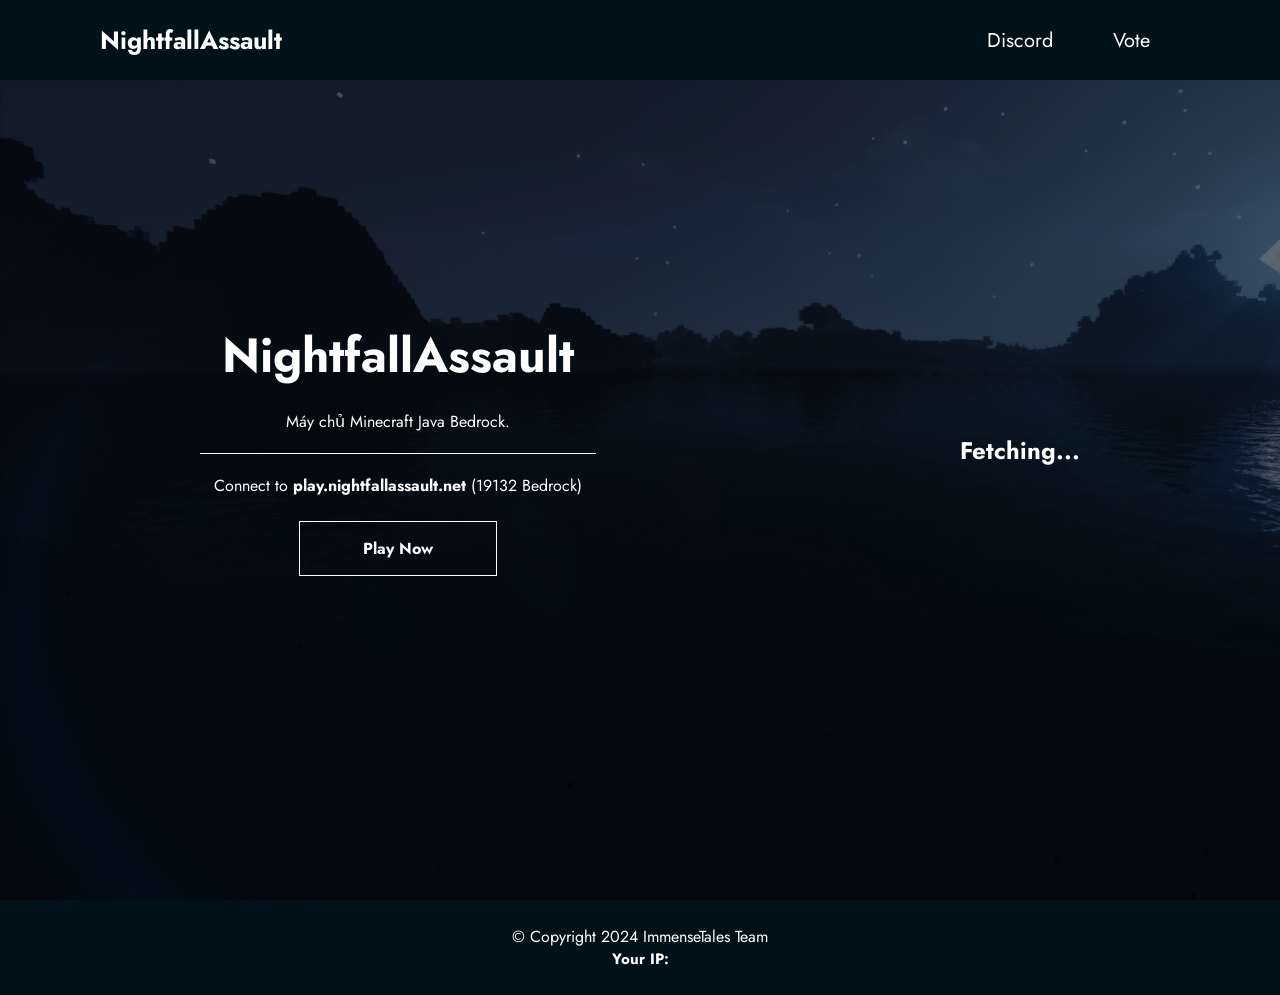
<file: index.html>
<!DOCTYPE html>
<html lang="en">
  <!-- NightfallAssault Official Website -->
  <head>
    <meta charset="UTF-8" />
    <meta name="viewport" content="width=device-width, initial-scale=1.0" />
    <meta property="og:title" content="NightfallAssault - Network" />
    <meta
      property="og:description"
      content="Máy chủ Minecraft Java + Bedrock"
    />
    <meta property="og:image" content="https://i.imgur.com/uPI39fD.jpeg" />
    <meta property="og:url" content="nightfallassault.net" />
    <meta name='dmca-site-verification' content='T3FLdTdTZGNzZXNQVjdXdk0xZWFXTk9aenhkU08wSXdxZXJuUS9mTllWUT01' />
    <link rel="icon" href="assets/images/logo.png" />
    <link rel="stylesheet" href="assets/css/global.css" />
    <link rel="stylesheet" href="assets/css/scroll.css" />
    <link rel="preconnect" href="https://fonts.googleapis.com" />
    <link rel="preconnect" href="https://fonts.gstatic.com" crossorigin />
    <link
      href="https://fonts.googleapis.com/css2?family=Jost:ital,wght@0,100..900;1,100..900&family=Nerko+One&display=swap"
      rel="stylesheet"
    />
    <link
      rel="stylesheet"
      href="https://cdnjs.cloudflare.com/ajax/libs/animate.css/4.1.1/animate.min.css"
    />
    <title>NightfallAssault - Network</title>
  </head>
  <body>
    <div class="container"></div>
    <!-- NavBar -->
    <nav>
      <a href="#" class="animate__animated animate__fadeInLeft"
        >NightfallAssault</a
      >
      <div id="hamburger" class="animate__animated animate__fadeInRight">
        <div class="line"></div>
        <div class="line"></div>
        <div class="line"></div>
      </div>
      <div class="navbar">
        <ul class="animate__animated animate__fadeInRight">
          <li>
            <a href="https://discord.gg/jE5Rf4ZBvR" target="_blank">Discord</a>
          </li>
          <li>
            <a
              href="https://minecraftpocket-servers.com/country/vietnam/"
              target="_blank"
              >Vote</a
            >
          </li>
        </ul>
      </div>
    </nav>
    <!-- Home -->
    <section id="home">
      <div class="home-page">
        <div class="content">
          <div class="title">
            <h2>NightfallAssault</h2>
          </div>
          <div class="description">
            <p>Máy chủ Minecraft Java Bedrock.</p>
          </div>
          <div class="a-line"></div>
          <p>
            Connect to <strong>play.nightfallassault.net</strong> (19132
            Bedrock)
          </p>
          <button id="playBtn" class="Btn">Play Now</button>
        </div>
        <div class="servers">
          <h2 id="fetchingMsg">Fetching...</h2>
          <div class="server-items" id="serverInfo">
            <div class="item">
              <h3>Status</h3>
              <p id="server-status">Fetching...</p>
            </div>
            <div class="item">
              <h3>Online</h3>
              <p id="player-online">Fetching...</p>
            </div>
          </div>
        </div>
      </div>
    </section>
    <!-- Footer -->
    <footer>
      <div class="content">
        <p>&copy; Copyright 2024 ImmenseTales Team</p>
        <p id="yourIP"><strong>Your IP:</strong></p>
      </div>
    </footer>
    <!-- The Modal -->
    <div id="selectPlatformModal" class="modal">
      <!-- Modal content -->
      <div class="modal-content animate__animated animate__fadeInUp">
        <div class="top">
          <h2>Select Platform</h2>
          <span class="close">&times;</span>
        </div>
        <div class="middle">
          <button class="Btn" id="playJava">Minecraft Java</button>
          <button class="Btn" id="playBedrock">Minecraft Bedrock</button>
        </div>
      </div>
    </div>
    <script src="assets/scripts/global.js"></script>
    <script src="assets/scripts/server.js"></script>
  </body>
</html>
</file>
<file: assets/css/global.css>
* {
  margin: 0;
  padding: 0;
  box-sizing: border-box;
  font-family: "Jost", sans-serif;
}
html {
  scroll-behavior: smooth;
}
a {
  text-decoration: none;
}
body {
  background-color: #01111a;
  max-height: 100vh;
  overflow-x: hidden;
}
::-webkit-scrollbar {
  width: 3px;
}
::-webkit-scrollbar-track {
  background: #ccc;
}
::-webkit-scrollbar-thumb {
  background: #01111a;
}
::-webkit-scrollbar-thumb:hover {
  background: #000;
}
.container {
  position: fixed;
  height: 100vh;
  width: 100vw;
  background-image: linear-gradient(rgba(0, 0, 0, 0.5), rgba(0, 0, 0, 0.5)),
    url("/assets/images/background.jpg");
  background-repeat: no-repeat;
  background-size: cover;
  z-index: -1;
}
nav {
  position: fixed;
  top: 0;
  left: 0;
  width: 100%;
  height: 80px;
  display: flex;
  justify-content: space-between;
  background: #01111a;
  align-items: center;
  transition: 0.3s;
  padding: 0 100px;
  z-index: 10;
}
nav.sticky {
  height: 70px;
  padding: 20px 110px;
}
nav > a {
  position: relative;
  font-weight: 700;
  color: #fff;
  font-size: 25px;
  text-decoration: none;
  transition: 0.3s;
}
.navbar ul {
  position: relative;
  display: flex;
  justify-content: center;
  align-items: center;
}
.navbar ul li {
  position: relative;
  list-style: none;
}
.navbar ul li a {
  color: #fff;
  font-size: 20px;
  padding: 10px 25px;
  margin: 0 5px;
  transition: 0.3s;
}
.navbar ul li a:hover {
  color: #888;
}
.navbar.active {
  height: 100px;
}
.navbar.active ul {
  opacity: 1;
}
.home-page {
  padding: 0 200px;
  height: 100vh;
  display: flex;
  align-items: center;
  justify-content: space-between;
  color: #fff;
}
.home-page .content {
  text-align: center;
  display: flex;
  flex-direction: column;
  align-items: center;
  justify-content: center;
  gap: 20px;
  width: 45%;
}
.home-page .content .title {
  font-size: 2rem;
}
.home-page .content .a-line {
  width: 100%;
  border-top: 1px #fff solid;
}
.home-page .servers .server-items {
  width: 100%;
  display: none;
  flex-wrap: wrap;
  justify-content: space-around;
  gap: 20px;
}
.home-page .servers .server-items .item {
  text-align: center;
}
.Btn {
  background-color: transparent;
  border: 1px solid #fff;
  width: 50%;
  color: white;
  font-weight: bold;
  padding: 15px 30px;
  text-align: center;
  text-decoration: none;
  display: inline-block;
  font-size: 16px;
  margin: 4px 2px;
  cursor: pointer;
  transition: 0.3s;
}
.Btn:hover {
  border-radius: 10px;
  background-color: #fff;
  color: #000;
}
footer {
  width: 100%;
  padding: 25px 50px;
  text-align: center;
  color: #fff;
}
footer #yourIP {
  font-size: 15px;
}
.modal {
  display: none;
  position: fixed;
  z-index: 30;
  left: 0;
  top: 0;
  width: 100%;
  height: 100%;
  overflow: hidden;
}
.modal-content {
  margin: 15% auto;
  background-color: #000;
  padding: 30px;
  border: 1px solid #fff;
  color: #fff;
  width: 30%;
  border-radius: 10px;
}
.modal-content .top {
  display: flex;
  justify-content: space-between;
}
.modal-content .top .close {
  color: #fff;
  font-size: 25px;
  cursor: pointer;
}
.modal-content .middle {
  margin-top: 20px;
}
.modal-content .middle .Btn {
  width: 100%;
}
@media only screen and (max-width: 900px) {
  #playBtn {
    width: 100%;
    margin-bottom: 50px;
  }
  #hamburger {
    display: block;
    cursor: pointer;
  }
  #hamburger .line {
    width: 25px;
    height: 3px;
    background-color: #fff;
    margin: 3px 0;
    transition: 0.3s;
  }
  #hamburger.active .line:nth-child(1) {
    transform: translateY(6px) rotate(45deg);
  }
  #hamburger.active .line:nth-child(2) {
    opacity: 0;
  }
  #hamburger.active .line:nth-child(3) {
    transform: translateY(-6px) rotate(-45deg);
  }
  .navbar {
    position: absolute;
    top: 80%;
    left: 0;
    right: 0;
    width: 100vw;
    height: 0;
    background: #01111a;
    transition: 0.3s;
    overflow: hidden;
  }
  .navbar ul {
    flex-direction: column;
    align-items: center;
    justify-content: center;
    transition: 0.5s;
    opacity: 0;
  }
  .navbar ul li {
    margin: 10px 0;
  }
}
@media only screen and (max-width: 900px) {
  nav {
    padding: 20px 25px;
  }
  nav > a {
    font-size: 15px;
  }
  nav.sticky {
    padding: 20px 25px;
  }
  .home-page {
    display: flex;
    padding: 220px 0;
    flex-direction: column;
  }
  .home-page .content .title {
    text-align: center;
    font-size: 1rem;
  }
  .home-page .servers .server-items {
    display: none;
    flex-wrap: wrap;
    justify-content: space-around;
    gap: 20px;
  }
  .modal-content {
    width: 80%;
  }
  footer .content {
    text-align: center;
  }
  footer .content p {
    font-size: 1rem;
  }
}
</file>
<file: assets/css/scroll.css>
#wrapper {
  display: table;
  width: 100%;
  height: 100%;
}

#wrapper-inner {
  display: table-cell;
  vertical-align: middle;
  width: 100%;
  height: 100%;
}

#scroll-down {
  display: block;
  position: relative;
  padding-top: 79px;
  text-align: center;
}
.arrow-down {
  display: block;
  margin: 0 auto;
  width: 10px;
  height: 38px;
}
.arrow-down:after {
  content: "";
  display: block;
  margin: 0;
  padding: 0;
  width: 8px;
  height: 8px;
  border-top: 2px solid #b91a2f;
  border-right: 2px solid #b91a2f;
  behavior: url(-ms-transform.htc);
  -moz-transform: rotate(135deg);
  -webkit-transform: rotate(135deg);
  -o-transform: rotate(135deg);
  -ms-transform: rotate(135deg);
  transform: rotate(135deg);
}
#scroll-title {
  display: block;
  text-transform: uppercase;
  color: #b91a2f;
  font-family: Helvetica Neue, Helvetica, Arial;
  font-size: 14px;
  font-weight: bold;
  letter-spacing: 0.1em;
}
#scroll-down::before {
  -webkit-animation: elasticus 1.2s cubic-bezier(1, 0, 0, 1) infinite;
  /* Safari 4+ */

  -moz-animation: elasticus 1.2s cubic-bezier(1, 0, 0, 1) infinite;
  /* Fx 5+ */

  -o-animation: elasticus 1.2s cubic-bezier(1, 0, 0, 1) infinite;
  /* Opera 12+ */

  animation: elasticus 1.2s cubic-bezier(1, 0, 0, 1) infinite;
  /* IE 10+, Fx 29+ */

  position: absolute;
  top: 0px;
  left: 50%;
  margin-left: -1px;
  width: 2px;
  height: 90px;
  background: #b91a2f;
  content: " ";
}
@-webkit-keyframes elasticus {
  0% {
    -webkit-transform-origin: 0% 0%;
    -ms-transform-origin: 0% 0%;
    -moz-transform-origin: 0% 0%;
    -o-transform-origin: 0% 0%;
    transform-origin: 0% 0%;
    -webkit-transform: scale(1, 0);
    -ms-transform: scale(1, 0);
    -moz-transform: scale(1, 0);
    -o-transform: scale(1, 0);
    transform: scale(1, 0);
  }
  50% {
    -webkit-transform-origin: 0% 0%;
    -ms-transform-origin: 0% 0%;
    -moz-transform-origin: 0% 0%;
    -o-transform-origin: 0% 0%;
    transform-origin: 0% 0%;
    -webkit-transform: scale(1, 1);
    -ms-transform: scale(1, 1);
    -moz-transform: scale(1, 1);
    -o-transform: scale(1, 1);
    transform: scale(1, 1);
  }
  50.1% {
    -webkit-transform-origin: 0% 100%;
    -ms-transform-origin: 0% 100%;
    -moz-transform-origin: 0% 100%;
    -o-transform-origin: 0% 100%;
    transform-origin: 0% 100%;
    -webkit-transform: scale(1, 1);
    -ms-transform: scale(1, 1);
    -moz-transform: scale(1, 1);
    -o-transform: scale(1, 1);
    transform: scale(1, 1);
  }
  100% {
    -webkit-transform-origin: 0% 100%;
    -ms-transform-origin: 0% 100%;
    -moz-transform-origin: 0% 100%;
    -o-transform-origin: 0% 100%;
    transform-origin: 0% 100%;
    -webkit-transform: scale(1, 0);
    -ms-transform: scale(1, 0);
    -moz-transform: scale(1, 0);
    -o-transform: scale(1, 0);
    transform: scale(1, 0);
  }
}
@-moz-keyframes elasticus {
  0% {
    -webkit-transform-origin: 0% 0%;
    -ms-transform-origin: 0% 0%;
    -moz-transform-origin: 0% 0%;
    -o-transform-origin: 0% 0%;
    transform-origin: 0% 0%;
    -webkit-transform: scale(1, 0);
    -ms-transform: scale(1, 0);
    -moz-transform: scale(1, 0);
    -o-transform: scale(1, 0);
    transform: scale(1, 0);
  }
  50% {
    -webkit-transform-origin: 0% 0%;
    -ms-transform-origin: 0% 0%;
    -moz-transform-origin: 0% 0%;
    -o-transform-origin: 0% 0%;
    transform-origin: 0% 0%;
    -webkit-transform: scale(1, 1);
    -ms-transform: scale(1, 1);
    -moz-transform: scale(1, 1);
    -o-transform: scale(1, 1);
    transform: scale(1, 1);
  }
  50.1% {
    -webkit-transform-origin: 0% 100%;
    -ms-transform-origin: 0% 100%;
    -moz-transform-origin: 0% 100%;
    -o-transform-origin: 0% 100%;
    transform-origin: 0% 100%;
    -webkit-transform: scale(1, 1);
    -ms-transform: scale(1, 1);
    -moz-transform: scale(1, 1);
    -o-transform: scale(1, 1);
    transform: scale(1, 1);
  }
  100% {
    -webkit-transform-origin: 0% 100%;
    -ms-transform-origin: 0% 100%;
    -moz-transform-origin: 0% 100%;
    -o-transform-origin: 0% 100%;
    transform-origin: 0% 100%;
    -webkit-transform: scale(1, 0);
    -ms-transform: scale(1, 0);
    -moz-transform: scale(1, 0);
    -o-transform: scale(1, 0);
    transform: scale(1, 0);
  }
}
@-o-keyframes elasticus {
  0% {
    -webkit-transform-origin: 0% 0%;
    -ms-transform-origin: 0% 0%;
    -moz-transform-origin: 0% 0%;
    -o-transform-origin: 0% 0%;
    transform-origin: 0% 0%;
    -webkit-transform: scale(1, 0);
    -ms-transform: scale(1, 0);
    -moz-transform: scale(1, 0);
    -o-transform: scale(1, 0);
    transform: scale(1, 0);
  }
  50% {
    -webkit-transform-origin: 0% 0%;
    -ms-transform-origin: 0% 0%;
    -moz-transform-origin: 0% 0%;
    -o-transform-origin: 0% 0%;
    transform-origin: 0% 0%;
    -webkit-transform: scale(1, 1);
    -ms-transform: scale(1, 1);
    -moz-transform: scale(1, 1);
    -o-transform: scale(1, 1);
    transform: scale(1, 1);
  }
  50.1% {
    -webkit-transform-origin: 0% 100%;
    -ms-transform-origin: 0% 100%;
    -moz-transform-origin: 0% 100%;
    -o-transform-origin: 0% 100%;
    transform-origin: 0% 100%;
    -webkit-transform: scale(1, 1);
    -ms-transform: scale(1, 1);
    -moz-transform: scale(1, 1);
    -o-transform: scale(1, 1);
    transform: scale(1, 1);
  }
  100% {
    -webkit-transform-origin: 0% 100%;
    -ms-transform-origin: 0% 100%;
    -moz-transform-origin: 0% 100%;
    -o-transform-origin: 0% 100%;
    transform-origin: 0% 100%;
    -webkit-transform: scale(1, 0);
    -ms-transform: scale(1, 0);
    -moz-transform: scale(1, 0);
    -o-transform: scale(1, 0);
    transform: scale(1, 0);
  }
}
@keyframes elasticus {
  0% {
    -webkit-transform-origin: 0% 0%;
    -ms-transform-origin: 0% 0%;
    -moz-transform-origin: 0% 0%;
    -o-transform-origin: 0% 0%;
    transform-origin: 0% 0%;
    -webkit-transform: scale(1, 0);
    -ms-transform: scale(1, 0);
    -moz-transform: scale(1, 0);
    -o-transform: scale(1, 0);
    transform: scale(1, 0);
  }
  50% {
    -webkit-transform-origin: 0% 0%;
    -ms-transform-origin: 0% 0%;
    -moz-transform-origin: 0% 0%;
    -o-transform-origin: 0% 0%;
    transform-origin: 0% 0%;
    -webkit-transform: scale(1, 1);
    -ms-transform: scale(1, 1);
    -moz-transform: scale(1, 1);
    -o-transform: scale(1, 1);
    transform: scale(1, 1);
  }
  50.1% {
    -webkit-transform-origin: 0% 100%;
    -ms-transform-origin: 0% 100%;
    -moz-transform-origin: 0% 100%;
    -o-transform-origin: 0% 100%;
    transform-origin: 0% 100%;
    -webkit-transform: scale(1, 1);
    -ms-transform: scale(1, 1);
    -moz-transform: scale(1, 1);
    -o-transform: scale(1, 1);
    transform: scale(1, 1);
  }
  100% {
    -webkit-transform-origin: 0% 100%;
    -ms-transform-origin: 0% 100%;
    -moz-transform-origin: 0% 100%;
    -o-transform-origin: 0% 100%;
    transform-origin: 0% 100%;
    -webkit-transform: scale(1, 0);
    -ms-transform: scale(1, 0);
    -moz-transform: scale(1, 0);
    -o-transform: scale(1, 0);
    transform: scale(1, 0);
  }
}

#paschka {
  display: block;
  color: white;
  font-family: helvetica neue, helvetica, arial;
  font-size: 32px;
  text-decoration: none;
  position: fixed;
  bottom: 0px;
  right: 0px;
  padding: 0px;
  transition: all 0.1s ease;
  background: #000;
  height: 40px;
  line-height: 30px;
  width: 40px;
  text-align: center;
  border-radius: 5%;
  bottom: 20px;
  right: 20px;

  &:hover {
    background: #232323;
    transition: all 0.1s ease;
    color: #f0f0f0;
  }
}
</file>
